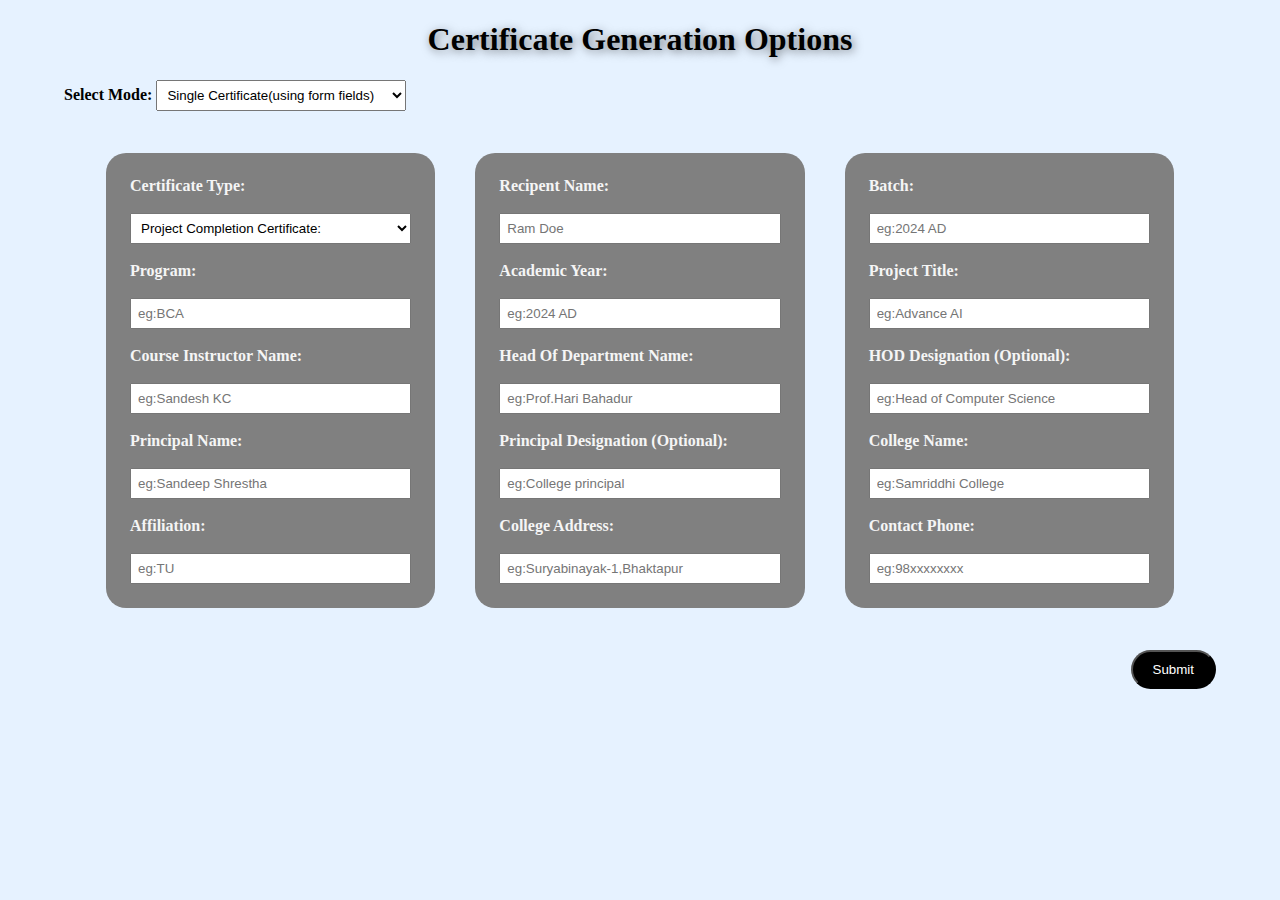
<file: CERTIFICATE/index.html>
<!DOCTYPE html>
<html lang="en">
<head>
    <meta charset="UTF-8">
    <meta name="viewport" content="width=device-width, initial-scale=1.0">
    <title>FormExample</title>
    <link rel="stylesheet" href="index.css">
</head>
<body>
    <!-- main division -->
     <div class="maindiv">
        <h1 style="text-align: center;">Certificate Generation Options</h1>
        <div class="container">
        <label for="select mode">
            <strong>Select Mode:</strong>
            </label>
            <select name="dropdown" id="options">
                <option value="Single certificate">Single Certificate(using form fields)</option>
                <option value="double">Double Certificate (using form fields)</option>
            </select><br>
            <!-- parent division -->
            <div class="parent">
        <!-- first child division -->
        <div class="child">
            <label for="certificate">
                <strong>Certificate Type:</strong><br><br>
            </label>
            <select name="drop" id="certificate">
                <option value="pcc">Project Completion Certificate:</option>
                <option value="acc">Project Certificate:</option>
            </select><br>
            <label><strong>Program:</strong></label><br>
            <input type="text" placeholder="eg:BCA"><br>
            <label><strong>Course Instructor Name:</strong></label><br>
            <input type="text" placeholder="eg:Sandesh KC"><br>
            <label><strong>Principal Name:</strong></label><br>
            <input type="text" placeholder="eg:Sandeep Shrestha"><br>
            <label><strong>Affiliation:</strong></label><br>
            <input type="text" placeholder="eg:TU">
        </div>
        <!-- second division -->
        <div class="child">
            <label><strong>Recipent Name:</strong></label><br>
            <input type="text" placeholder="Ram Doe"><br>
            <label><strong>Academic Year:</strong></label><br>
            <input type="text" placeholder="eg:2024 AD"><br>
            <label><strong>Head Of Department Name:</strong></label><br>
            <input type="text" placeholder="eg:Prof.Hari Bahadur"><br>
            <label><strong>Principal Designation (Optional):</strong></label><br>
            <input type="text" placeholder="eg:College principal"><br>
            <label><strong>College Address:</strong></label><br>
            <input type="text" placeholder="eg:Suryabinayak-1,Bhaktapur">
        </div>
        <!-- third division -->
        <div class="child">
            <label><strong>Batch:</strong></label><br>
            <input type="text" placeholder="eg:2024 AD"><br>
            <label><strong>Project Title:</strong></label><br>
            <input type="text" placeholder="eg:Advance AI"><br>
            <label><strong>HOD Designation (Optional):</strong></label><br>
            <input type="text" placeholder="eg:Head of Computer Science"><br>
            <label><strong>College Name:</strong></label><br>
            <input type="text" placeholder="eg:Samriddhi College"><br>
            <label><strong>Contact Phone:</strong></label><br>
            <input type="text" placeholder="eg:98xxxxxxxx">
        </div>
     </div>
     <div class="submit">
            <button onclick="alert('Form submitted successfully!')">Submit</button>
        </div>
        </div>
     </div>
</body>
</html>
</file>
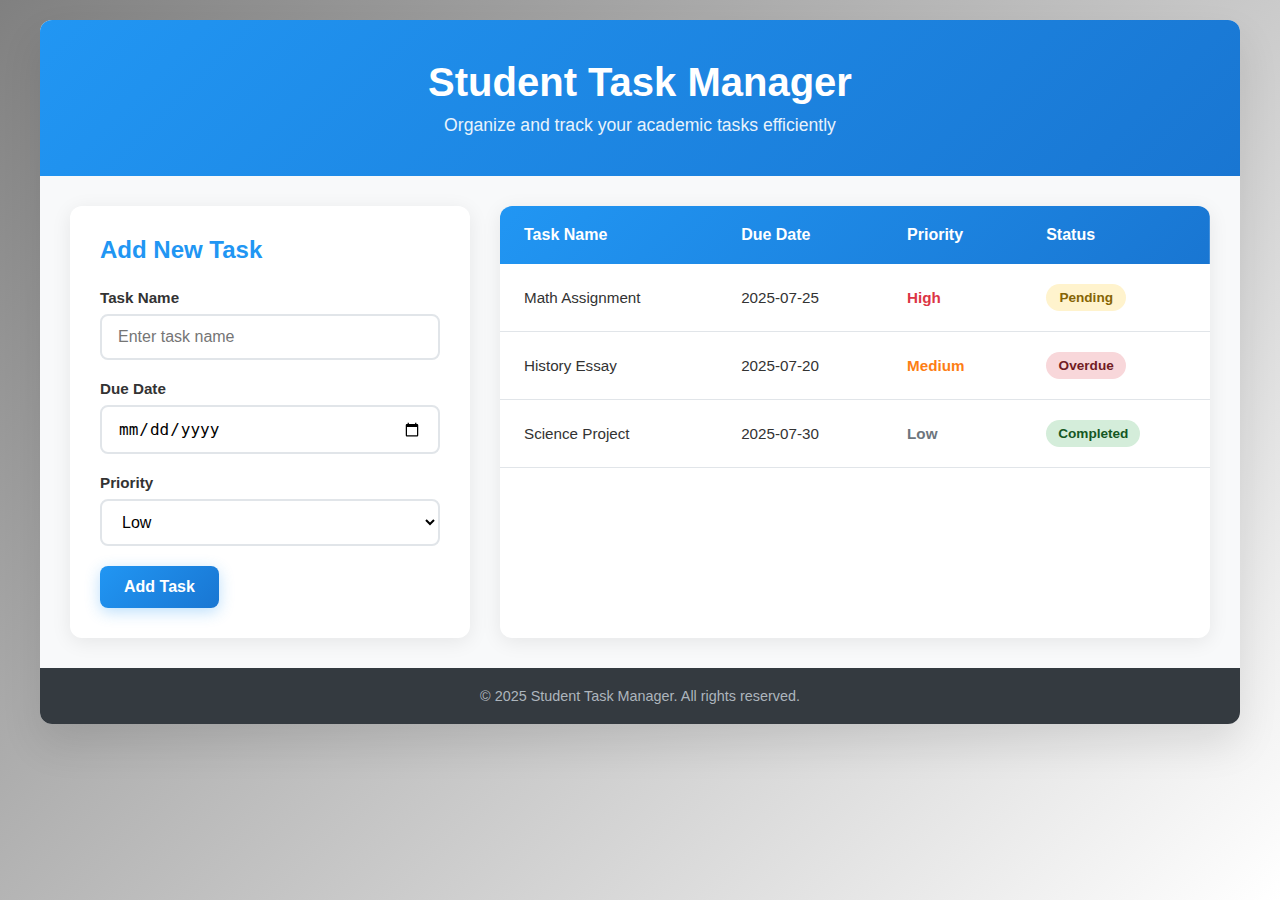
<file: TASK5/index.html>
<!DOCTYPE html>
<html lang="en">
<head>
  <meta charset="UTF-8">
  <meta name="viewport" content="width=device-width, initial-scale=1.0">
  <title>Task 5</title>
  <link rel="stylesheet" href="style.css">
</head>
<body>
  <div class="container">
        <header class="header">
            <h1>Student Task Manager</h1>
            <p>Organize and track your academic tasks efficiently</p>
        </header>

        <div class="main-content">
            <div class="form-section">
                <h2>Add New Task</h2>
                <form>
                    <div class="form-group">
                        <label for="taskName">Task Name</label>
                        <input type="text" id="taskName" placeholder="Enter task name">
                    </div>

                    <div class="form-group">
                        <label for="dueDate">Due Date</label>
                        <input type="date" id="dueDate">
                    </div>

                    <div class="form-group">
                        <label for="priority">Priority</label>
                        <select id="priority">
                            <option value="Low">Low</option>
                            <option value="Medium">Medium</option>
                            <option value="High">High</option>
                        </select>
                    </div>

                    <button type="submit" class="add-btn">Add Task</button>
                </form>
            </div>

            <div class="tasks-section">
                <div class="table-container">
                    <table>
                        <thead class="table-header">
                            <tr>
                                <th>Task Name</th>
                                <th>Due Date</th>
                                <th>Priority</th>
                                <th>Status</th>
                            </tr>
                        </thead>
                        <tbody id="taskList">
                            <tr>
                                <td>Math Assignment</td>
                                <td>2025-07-25</td>
                                <td><span class="priority-high">High</span></td>
                                <td><span class="status-badge status-pending">Pending</span></td>
                            </tr>
                            <tr>
                                <td>History Essay</td>
                                <td>2025-07-20</td>
                                <td><span class="priority-medium">Medium</span></td>
                                <td><span class="status-badge status-overdue">Overdue</span></td>
                            </tr>
                            <tr>
                                <td>Science Project</td>
                                <td>2025-07-30</td>
                                <td><span class="priority-low">Low</span></td>
                                <td><span class="status-badge status-completed">Completed</span></td>
                            </tr>
                        </tbody>
                    </table>
                </div>
            </div>
        </div>

        <footer class="footer">
            © 2025 Student Task Manager. All rights reserved.
        </footer>
    </div>
</body>
</html>
</file>
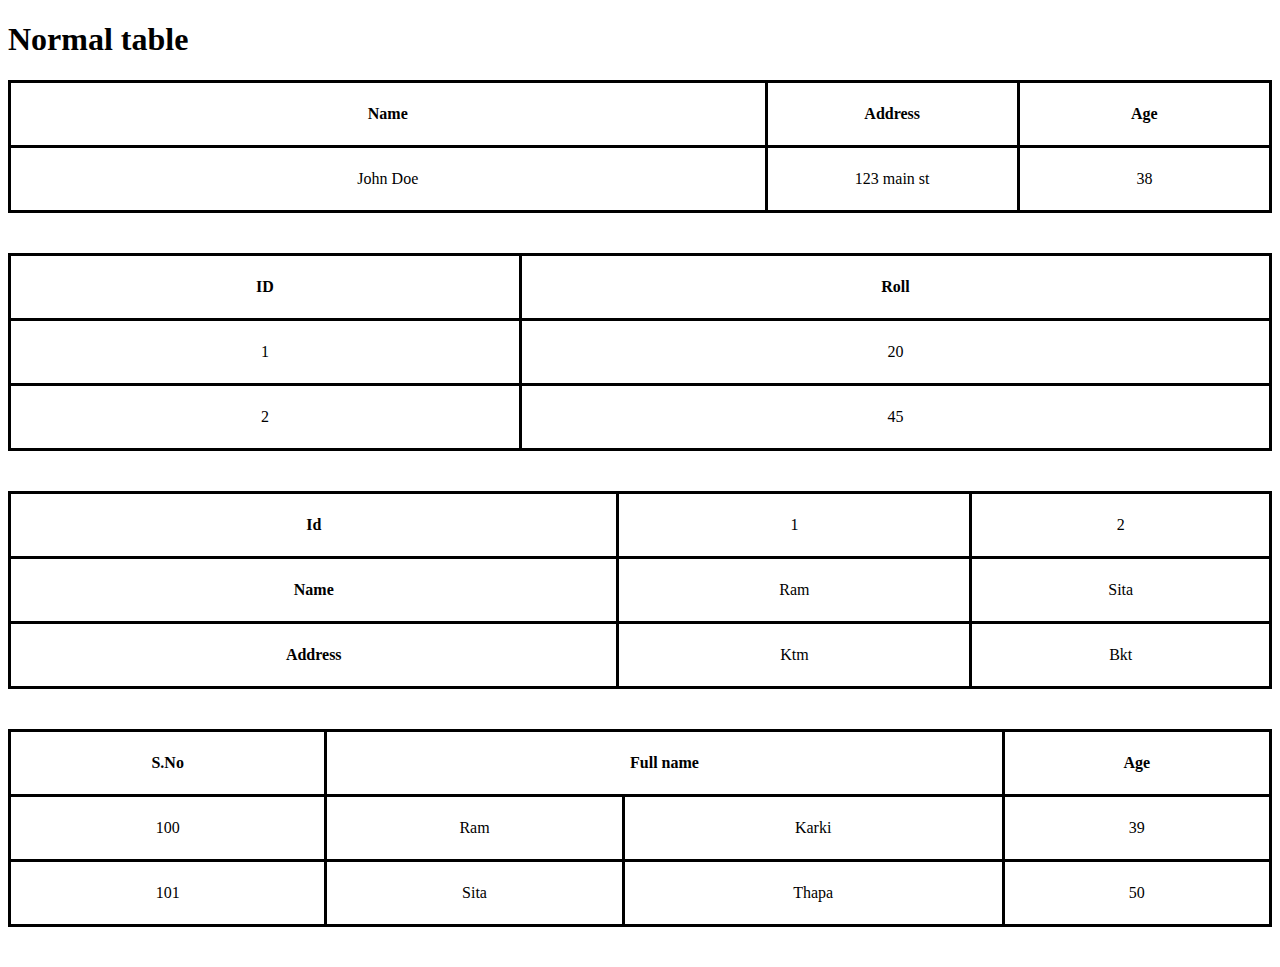
<file: table1.html>
<!DOCTYPE html>
<html lang="en">
<head>
  <meta charset="UTF-8">
  <meta name="viewport" content="width=device-width, initial-scale=1.0">
  <title>Table example</title>
  <style>
    table, th, td{
        /* border: width style color; */
      border: 3px solid black;
      /* multiple border line is made single */
      border-collapse: collapse;
      /* border radius only works if collapse removed */
      border-radius: 20px;
      justify-content: center;
    }
    table{
      width: 100%;
      margin-bottom: 40px;
    }
    th, td{
      height: 60px;
    }
    td{
      text-align: center;
    }
  </style>
</head>
<body>
  <h1>Normal table</h1>
    <!-- table header -->
  <table>
    <tr>
      <th style="width: 60%;">Name</th>
      <th style="width: 20%;">Address</th>
      <th style="width: 20%;">Age</th>
    </tr>
    <!-- cell date or table data -->
    <tr>
      <td>John Doe</td>
      <td>123 main st</td>
      <td>38</td>
    </tr>
  </table>
  <!-- 3*2 table -->
  <table>
    <tr>
      <th>ID</th>
      <th>Roll</th>
    </tr>
    <tr>
      <td>1</td>
      <td>20</td>
    </tr>
    <tr>
      <td>2</td>
      <td>45</td>
    </tr>
  </table>
  <!-- vertical table -->
  <table>
    <tr>
      <th>Id</th>
      <td>1</td>
      <td>2</td>
    </tr>
    <tr>
      <th>Name</th>
      <td>Ram</td>
      <td>Sita</td>
    </tr>
    <tr>
      <th>Address</th>
      <td>Ktm</td>
      <td>Bkt</td>
    </tr>
  </table>
        <!-- table with multiple column:colespan -->
  <table>
    <tr>
    <th>S.No</th>
    <th colspan="2">Full name</th>
    <th>Age</th>
    </tr>
    <tr>
      <td>100</td>   

      <td>Ram</td>      
      <td>Karki</td>      
      <td>39</td>      
    </tr>
    <tr>
      <td>101</td>      
      <td>Sita</td>      
      <td>Thapa</td>      
      <td>50</td> 
    </tr>
  </table>
</body>
</html>
</file>
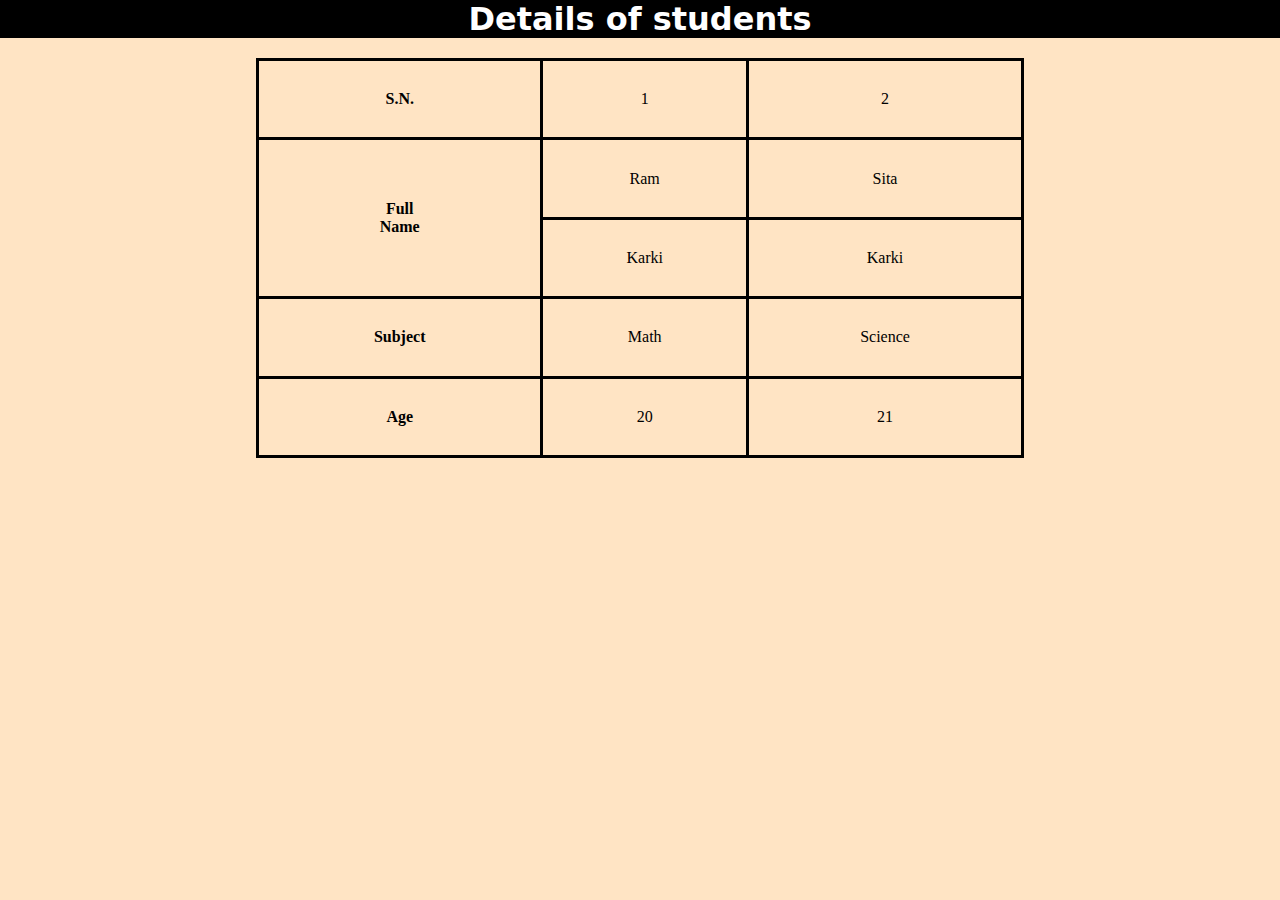
<file: TABLE/table2.html>
<!DOCTYPE html>
<html lang="en">
<head>
  <meta charset="UTF-8">
  <meta name="viewport" content="width=device-width, initial-scale=1.0">
  <title>Table</title>
  <style>
    *{
      margin: 0;
      padding: 0;
    }
    table, th, td{
      border: 3px solid black;
      justify-content: center;
      border-collapse: collapse;
      margin-left: auto;
      margin-right: auto;
    }
    table{
      width: 60%;
      height: 400px;
    }
    td{
      text-align: center;
    }
    h1{
      text-align: center;
      font-family: system-ui, -apple-system, BlinkMacSystemFont, 'Segoe UI', Roboto, Oxygen, Ubuntu, Cantarell, 'Open Sans', 'Helvetica Neue', sans-serif;
      background-color: black;
      color: white;
      margin-top: 0;
      margin-bottom: 20px;
    }
    body{
      background-color: bisque;
    }
  </style>
</head>
<body>
  <h1>Details of students</h1>
  <table>
    <tr>
      <th>S.N.</th>
      <td>1</td>
      <td>2</td>
    </tr>
    <tr>
      <th rowspan="2">Full<br> Name</th> 
      <td>Ram</td>
      <td>Sita</td>
    </tr>
    <td>Karki</td>
    <td>Karki</td>
    </tr>
    <tr>
      <th>Subject</th>
      <td>Math</td>
      <td>Science</td>
    </tr>
    <tr>
      <th>Age</th>
      <td>20</td>
      <td>21</td>
    </tr>
  </table>
</body>
</html>
</file>
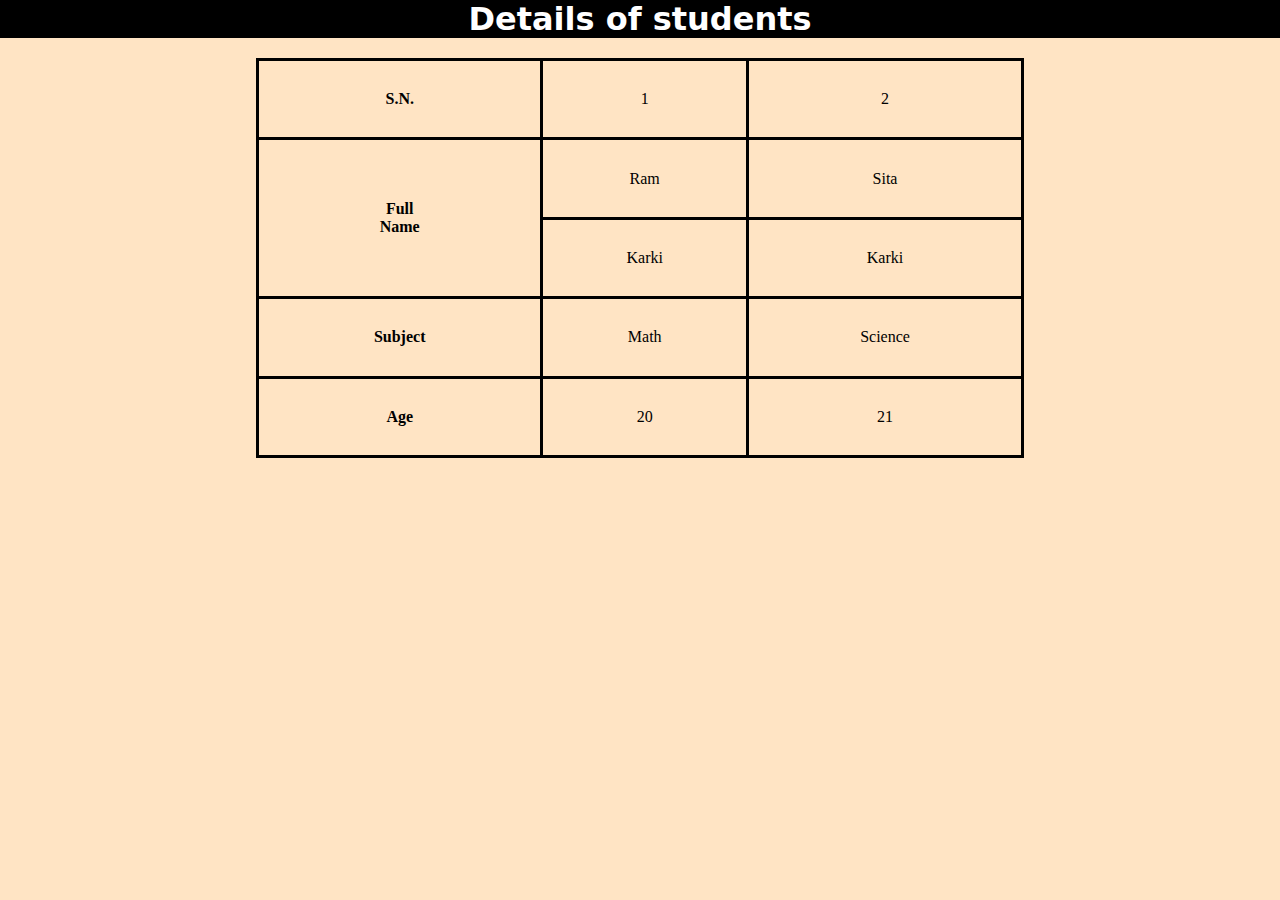
<file: Table2(rowspan)/table2.html>
<!DOCTYPE html>
<html lang="en">
<head>
  <meta charset="UTF-8">
  <meta name="viewport" content="width=device-width, initial-scale=1.0">
  <title>Document</title>
  <style>
    *{
      margin: 0;
      padding: 0;
    }
    table, th, td{
      border: 3px solid black;
      justify-content: center;
      border-collapse: collapse;
      margin-left: auto;
      margin-right: auto;
    }
    table{
      width: 60%;
      height: 400px;
    }
    td{
      text-align: center;
    }
    h1{
      text-align: center;
      font-family: system-ui, -apple-system, BlinkMacSystemFont, 'Segoe UI', Roboto, Oxygen, Ubuntu, Cantarell, 'Open Sans', 'Helvetica Neue', sans-serif;
      background-color: black;
      color: white;
      margin-top: 0;
      margin-bottom: 20px;
    }
    body{
      background-color: bisque;
    }
  </style>
</head>
<body>
  <h1>Details of students</h1>
  <table>
    <tr>
      <th>S.N.</th>
      <td>1</td>
      <td>2</td>
    </tr>
    <tr>
      <th rowspan="2">Full<br> Name</th> 
      <td>Ram</td>
      <td>Sita</td>
    </tr>
    <td>Karki</td>
    <td>Karki</td>
    </tr>
    <tr>
      <th>Subject</th>
      <td>Math</td>
      <td>Science</td>
    </tr>
    <tr>
      <th>Age</th>
      <td>20</td>
      <td>21</td>
    </tr>
  </table>
</body>
</html>
</file>
<file: CERTIFICATE/index.css>
body{
    height: 100vh;
    display: flex;
    margin: 0;
    justify-content: center;
    align-items: flex-start;
    background-color: #e6f2ff;
    color: black;
}
.parent{
    display: grid;
    grid-template-columns: repeat(3, 1fr);
    gap: 20px;
    padding: 2rem;
}
.child{
    margin: 10px;
    padding: 1.5rem;
    display: flex;
    flex-direction: column;
    background-color: grey;
    color: whitesmoke;
    border-radius: 20px;
}
.maindiv{
    width: 90%;
}
.submit{
    text-align: right;
}
button{
    padding: 10px 20px;
    background-color: black;
    color: white;
    border-radius: 50px;
}
input{
    padding: 6px;
}
select{
    padding: 6px;
}
h1{
    text-shadow: 2px 2px 10px rgba(1, 2, 3, 0.5);
}
</file>
<file: TASK5/style.css>
* {
            margin: 0;
            padding: 0;
            box-sizing: border-box;
        }

        body {
            font-family: -apple-system, BlinkMacSystemFont, 'Segoe UI', Roboto, sans-serif;
            background: linear-gradient(135deg, gray, white);
            min-height: 100vh;
            padding: 20px;
        }

        .container {
            max-width: 1200px;
            margin: 0 auto;
            background: #f8f9fa;
            border-radius: 12px;
            box-shadow: 0 20px 40px rgba(0, 0, 0, 0.1);
            overflow: hidden;
        }

        .header {
            background: linear-gradient(135deg, #2196F3 0%, #1976D2 100%);
            color: white;
            padding: 40px 30px;
            text-align: center;
        }

        .header h1 {
            font-size: 2.5rem;
            font-weight: 600;
            margin-bottom: 10px;
        }

        .header p {
            font-size: 1.1rem;
            opacity: 0.9;
        }

        .main-content {
            display: grid;
            grid-template-columns: 400px 1fr;
            gap: 30px;
            padding: 30px;
        }

        .form-section {
            background: white;
            padding: 30px;
            border-radius: 12px;
            box-shadow: 0 4px 20px rgba(0, 0, 0, 0.08);
            height: fit-content;
        }

        .form-section h2 {
            color: #2196F3;
            font-size: 1.5rem;
            margin-bottom: 25px;
            font-weight: 600;
        }

        .form-group {
            margin-bottom: 20px;
        }

        .form-group label {
            display: block;
            margin-bottom: 8px;
            font-weight: 600;
            color: #333;
            font-size: 0.95rem;
        }

        .form-group input,
        .form-group select {
            width: 100%;
            padding: 12px 16px;
            border: 2px solid #e1e5e9;
            border-radius: 8px;
            font-size: 1rem;
            transition: all 0.3s ease;
            background: white;
        }

        .form-group input:focus,
        .form-group select:focus {
            outline: none;
            border-color: #2196F3;
            box-shadow: 0 0 0 3px rgba(33, 150, 243, 0.1);
        }

        .add-btn {
            background: linear-gradient(135deg, #2196F3 0%, #1976D2 100%);
            color: white;
            padding: 12px 24px;
            border: none;
            border-radius: 8px;
            font-size: 1rem;
            font-weight: 600;
            cursor: pointer;
            transition: all 0.3s ease;
            box-shadow: 0 4px 15px rgba(33, 150, 243, 0.3);
        }

        .add-btn:hover {
            transform: translateY(-2px);
            box-shadow: 0 6px 20px rgba(33, 150, 243, 0.4);
        }

        .tasks-section {
            background: white;
            border-radius: 12px;
            box-shadow: 0 4px 20px rgba(0, 0, 0, 0.08);
            overflow: hidden;
        }

        .table-container {
            overflow-x: auto;
        }

        table {
            width: 100%;
            border-collapse: collapse;
        }

        .table-header {
            background: linear-gradient(135deg, #2196F3 0%, #1976D2 100%);
            color: white;
        }

        .table-header th {
            padding: 20px 24px;
            text-align: left;
            font-weight: 600;
            font-size: 1rem;
        }

        tbody tr {
            border-bottom: 1px solid #e1e5e9;
            transition: background-color 0.2s ease;
        }

        tbody tr:hover {
            background-color: #f8f9fa;
        }

        tbody td {
            padding: 20px 24px;
            color: #333;
            font-size: 0.95rem;
        }

        .status-badge {
            padding: 6px 12px;
            border-radius: 20px;
            font-size: 0.85rem;
            font-weight: 600;
            text-align: center;
            display: inline-block;
            min-width: 80px;
        }

        .status-pending {
            background: #fff3cd;
            color: #856404;
        }

        .status-overdue {
            background: #f8d7da;
            color: #721c24;
        }

        .status-completed {
            background: #d4edda;
            color: #155724;
        }

        .priority-high {
            color: #dc3545;
            font-weight: 600;
        }

        .priority-medium {
            color: #fd7e14;
            font-weight: 600;
        }

        .priority-low {
            color: #6c757d;
            font-weight: 600;
        }

        .footer {
            background: #343a40;
            color: #adb5bd;
            text-align: center;
            padding: 20px;
            font-size: 0.9rem;
        }

        @media (max-width: 768px) {
            .main-content {
                grid-template-columns: 1fr;
                gap: 20px;
                padding: 20px;
            }

            .header h1 {
                font-size: 2rem;
            }

            .header p {
                font-size: 1rem;
            }

            .form-section,
            .tasks-section {
                padding: 20px;
            }

            .table-container {
                font-size: 0.9rem;
            }

            .table-header th,
            tbody td {
                padding: 15px 12px;
            }
        }
</file>
